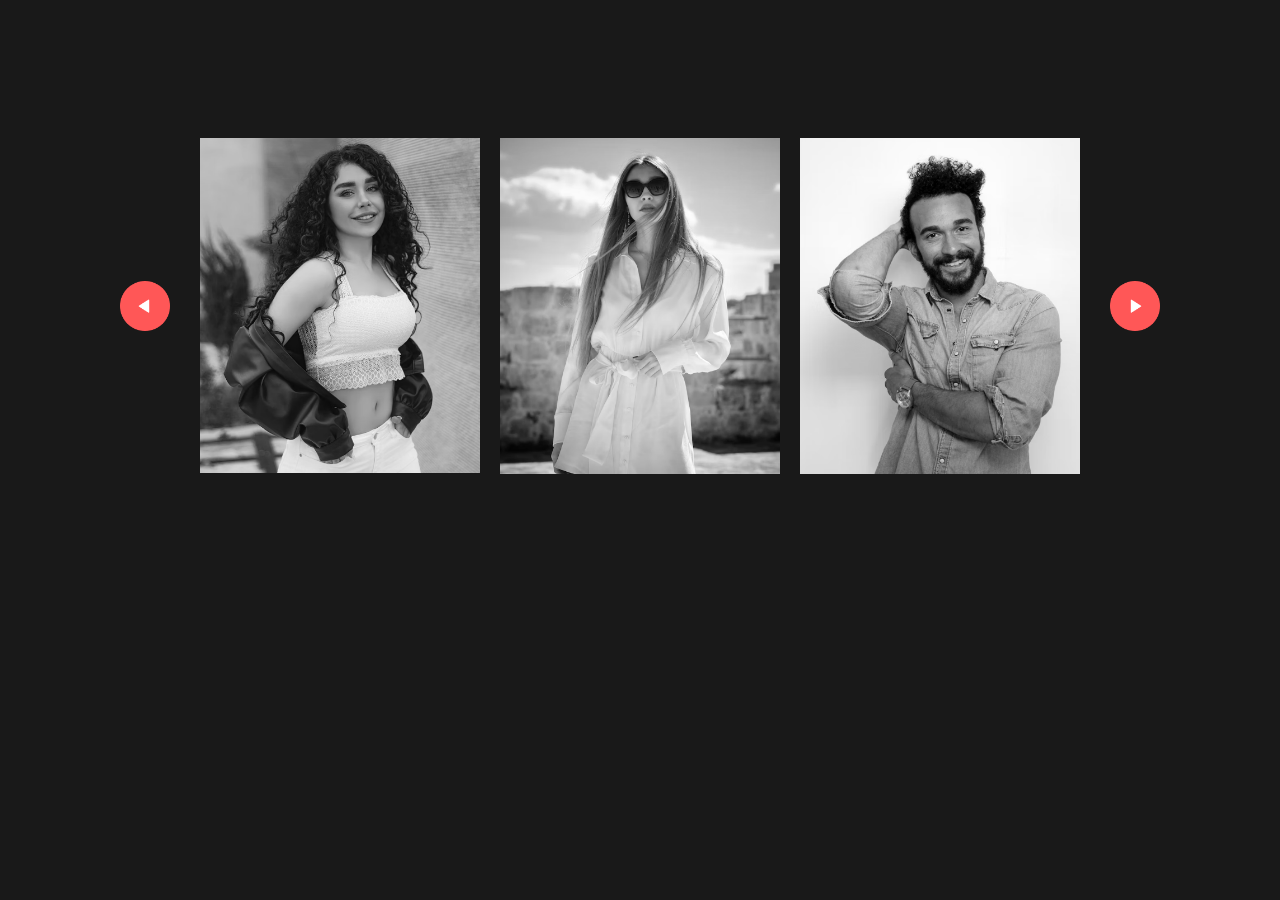
<file: 1.ImageSlider/index.html>
<!DOCTYPE html>
<html lang="en">
  <head>
    <meta charset="UTF-8" />
    <meta name="viewport" content="width=device-width, initial-scale=1.0" />
    <title>Image Slider</title>
    <link rel="stylesheet" href="style.css" />
  </head>
  <body>
    <div class="gallery-wrap">
      <img src="h-scroll-img/images/back.png" id="backBtn" />
      <div class="gallery">
        <div>
          <img src="h-scroll-img/images/image-1.png" />
          <img src="h-scroll-img/images/image-2.png" />
          <img src="h-scroll-img/images/image-3.png" />
        </div>
        <div>
          <img src="h-scroll-img/images/image-4.png" />
          <img src="h-scroll-img/images/image-5.png" />
          <img src="h-scroll-img/images/image-6.png" />
        </div>
      </div>
      <img src="h-scroll-img/images/next.png" id="nextBtn" />
    </div>
    <script>
      //selecting the scroll container:gallery
      let scrollContainer = document.querySelector(".gallery");
      let backButton = document.getElementById("backBtn");
      let nextButton = document.getElementById("nextBtn");

      //adding scroll functionality
      scrollContainer.addEventListener("wheel", (evt) => {
        evt.preventDefault();
        scrollContainer.style.scrollBehavior = "smooth";
        scrollContainer.scrollLeft += evt.deltaY;
      });

      //adding back button functionality
      backButton.addEventListener("click", () => {
        scrollContainer.style.scrollBehavior = "smooth";
        scrollContainer.scrollLeft -= 900;
      });
      //adding next button functionality
      nextButton.addEventListener("click", () => {
        scrollContainer.style.scrollBehavior = "smooth";
        scrollContainer.scrollLeft += 900;
      });
    </script>
  </body>
</html>
</file>
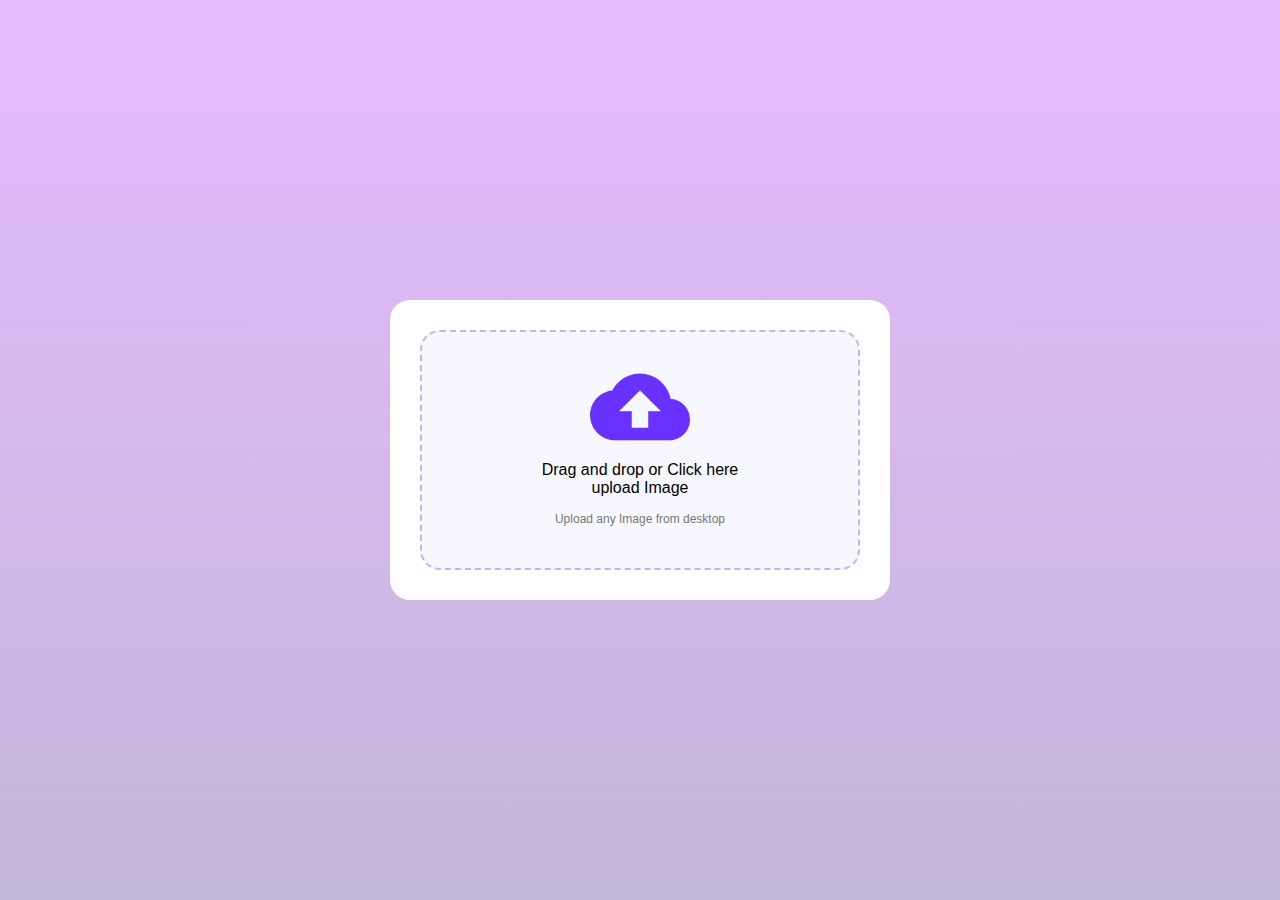
<file: 2.DragandDropImages/index.html>
<!DOCTYPE html>
<html lang="en">
  <head>
    <meta charset="UTF-8" />
    <meta name="viewport" content="width=device-width, initial-scale=1.0" />
    <title>Drag and Drop Images</title>
    <link rel="stylesheet" href="style.css" />
  </head>
  <body>
    <div class="container">
      <label for="input-file" id="drop-area">
        <input type="file" accept="image/*" id="input-file" hidden />
        <div id="img-view">
          <img src="icon.png" alt="" />
          <p>
            Drag and drop or Click here <br />
            upload Image
          </p>
          <span>Upload any Image from desktop</span>
        </div>
      </label>
    </div>
    <script src="script.js"></script>
  </body>
</html>
</file>
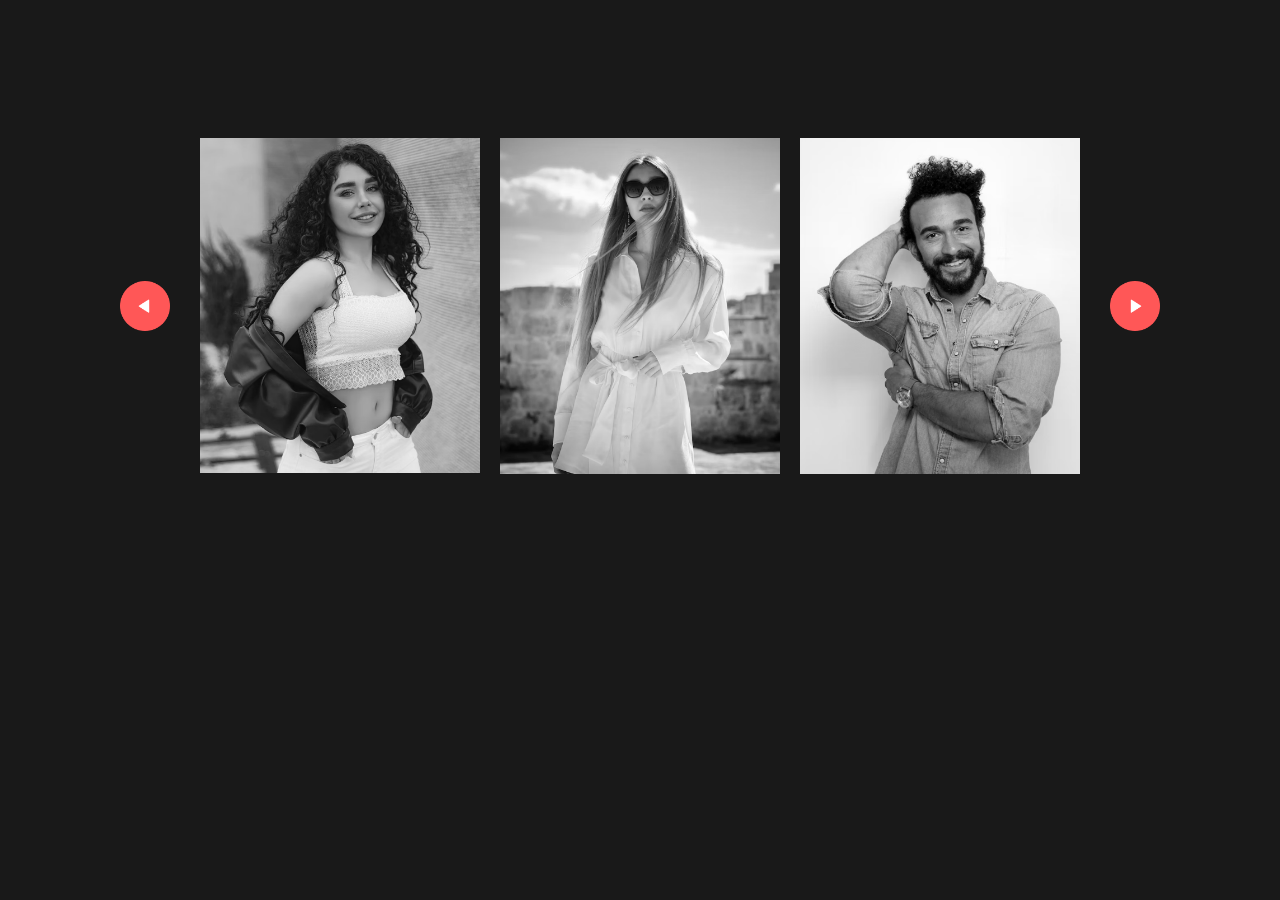
<file: ImageSlider/index.html>
<!DOCTYPE html>
<html lang="en">
  <head>
    <meta charset="UTF-8" />
    <meta name="viewport" content="width=device-width, initial-scale=1.0" />
    <title>Image Slider</title>
    <link rel="stylesheet" href="style.css" />
  </head>
  <body>
    <div class="gallery-wrap">
      <img src="h-scroll-img/images/back.png" id="backBtn" />
      <div class="gallery">
        <div>
          <img src="h-scroll-img/images/image-1.png" />
          <img src="h-scroll-img/images/image-2.png" />
          <img src="h-scroll-img/images/image-3.png" />
        </div>
        <div>
          <img src="h-scroll-img/images/image-4.png" />
          <img src="h-scroll-img/images/image-5.png" />
          <img src="h-scroll-img/images/image-6.png" />
        </div>
      </div>
      <img src="h-scroll-img/images/next.png" id="nextBtn" />
    </div>
    <script>
      //selecting the scoll container:gallery
      let scrollContainer = document.querySelector(".gallery");
      let backButton = document.getElementById("backBtn");
      let nextButton = document.getElementById("nextBtn");

      //adding scroll functionality
      scrollContainer.addEventListener("wheel", (evt) => {
        evt.preventDefault();
        scrollContainer.style.scrollBehavior = "smooth";
        scrollContainer.scrollLeft += evt.deltaY;
      });

      //adding back button functionality
      backButton.addEventListener("click", () => {
        scrollContainer.style.scrollBehavior = "smooth";
        scrollContainer.scrollLeft -= 900;
      });
      //adding next button functionality
      nextButton.addEventListener("click", () => {
        scrollContainer.style.scrollBehavior = "smooth";
        scrollContainer.scrollLeft += 900;
      });
    </script>
  </body>
</html>
</file>
<file: 1.ImageSlider/style.css>
* {
  padding: 0;
  margin: 0;
  font-family: "Poppins", sans-serif;
  box-sizing: border-box;
}
body {
  background-color: #191919;
}
.gallery {
  display: flex;
  width: 900px;
  overflow-x: scroll;
}
.gallery div {
  width: 100%;
  display: grid;
  grid-template-columns: auto auto auto;
  grid-gap: 20px;
  padding: 10px;
  flex: none;
}
img {
  width: 100%;
  filter: grayscale(100%);
  transition: transform 0.3s;
}
.gallery::-webkit-scrollbar {
  display: none;
}
.gallery-wrap {
  display: flex;
  align-items: center;
  justify-content: center;
  margin: 10% auto;
}
#backBtn,
#nextBtn {
  width: 50px;
  cursor: pointer;
  margin: 20px;
  filter: grayscale(0%);
}
img:hover {
  filter: grayscale(0%);
  cursor: pointer;
  transform: scale(1.1);
}
</file>
<file: 2.DragandDropImages/style.css>
* {
  margin: 0;
  padding: 0;
  font-family: "Poppins", sans-serif;
  box-sizing: border-box;
}
.container {
  width: 100%;
  height: 100vh;
  background: linear-gradient(#e7baff, #c2b6d9);
  display: flex;
  align-items: center;
  justify-content: center;
}
#drop-area {
  width: 500px;
  height: 300px;
  padding: 30px;
  text-align: center;
  border-radius: 20px;
  background-color: #fff;
}
#img-view {
  width: 100%;
  height: 100%;
  border: 2px dashed #bbb5ff;
  border-radius: 20px;
  background-color: #f7f8ff;
  background-position: center;
  background-size: contain;
  background-repeat: no-repeat;
}
/* let's adjust icon and span text */
#img-view img {
  width: 100px;
  margin-top: 25px;
}
#img-view span {
  display: block;
  font-size: 12px;
  color: #777;
  margin-top: 15px;
}
</file>
<file: ImageSlider/style.css>
* {
  padding: 0;
  margin: 0;
  font-family: "Poppins", sans-serif;
  box-sizing: border-box;
}
body {
  background-color: #191919;
}
.gallery {
  display: flex;
  width: 900px;
  overflow-x: scroll;
}
.gallery div {
  width: 100%;
  display: grid;
  grid-template-columns: auto auto auto;
  grid-gap: 20px;
  padding: 10px;
  flex: none;
}
img {
  width: 100%;
  filter: grayscale(100%);
  transition: transform 0.3s;
}
.gallery::-webkit-scrollbar {
  display: none;
}
.gallery-wrap {
  display: flex;
  align-items: center;
  justify-content: center;
  margin: 10% auto;
}
#backBtn,
#nextBtn {
  width: 50px;
  cursor: pointer;
  margin: 20px;
  filter: grayscale(0%);
}
img:hover {
  filter: grayscale(0%);
  cursor: pointer;
  transform: scale(1.1);
}
</file>
